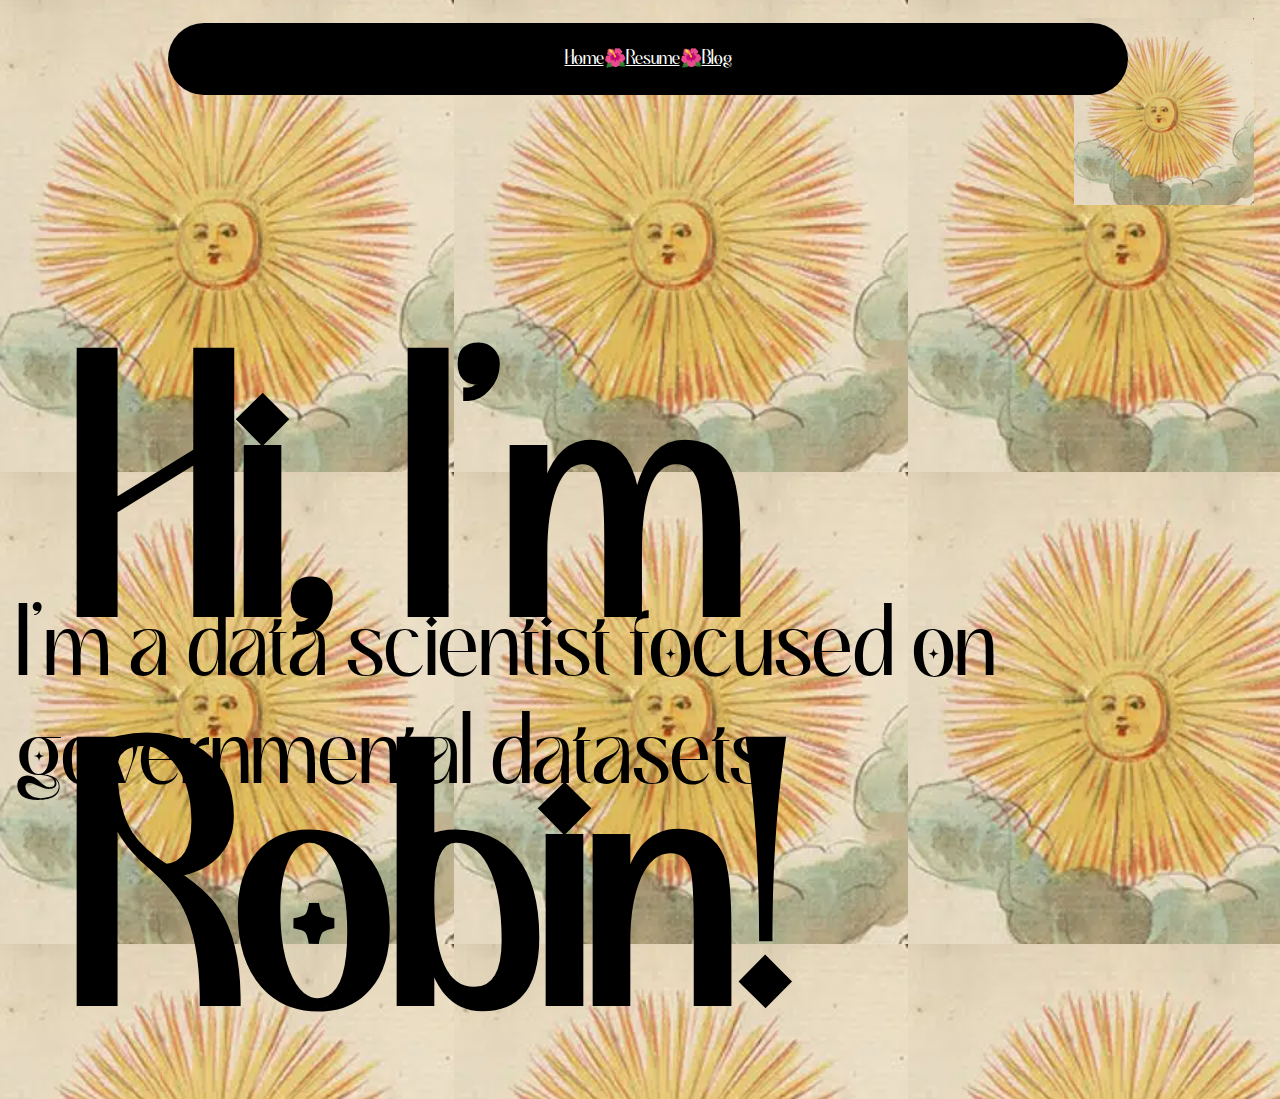
<file: index.html>
<!doctype html>
<html lang="en-US">
    <head>
        <meta charset="utf-8">
        <meta name="viewport" content="width=device-width" />
        <meta name="description" content="Data Scientist, Visual Artist, Musician"/>
        <meta name="keywords" content="Robin, Data Scientist, Visual Artist, Painter, Musician, Fiber Artist, Knitter, Crocheter, Collager"/>
        <meta name="author" content="Robin Zeng"/>
        <link rel="stylesheet" href="styles/style.css" />
        <link rel="icon" type="image/x-icon" href="styles/images/sun.png">
        <title>ROBIN</title>
    </head>
    <body>
        <div class="top">
            <div class="nav">
                <a href="index">Home </a>
                &#127802; 
                <a href="resume"> Resume </a>
                &#127802;
                <a href="blog"> Blog</a>
            </div>
        </div>
        <div class="page">
            <div id="intro"><h1>Hi, I'm Robin!</h1></div>
            <div><img id="sun" src="styles/images/sun.png" alt="A beautiful image of the sun"></div>
            <div id="summary"><p>I'm a data scientist focused on governmental datasets.</p></div>
        </div>
        <script src="scripts/day_night.js"></script>
    </body>
</html>
</file>
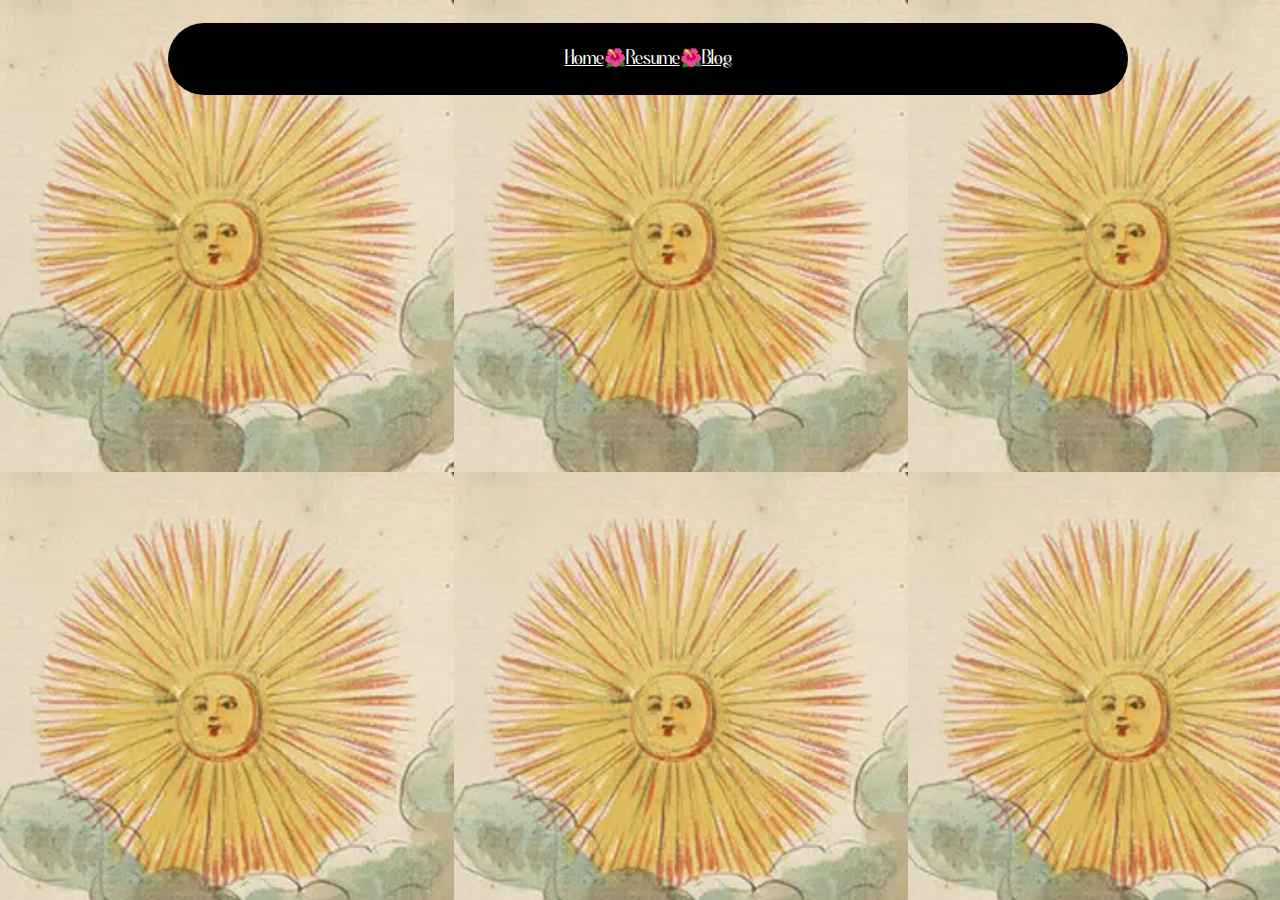
<file: blog.html>
<!doctype html>
<html lang="en-US">
    <head>
        <meta charset="utf-8">
        <meta name="viewport" content="width=device-width" />
        <meta name="description" content="Data Scientist, Visual Artist, Musician"/>
        <meta name="keywords" content="Robin, Data Scientist, Visual Artist, Painter, Musician, Fiber Artist, Knitter, Crocheter, Collager"/>
        <meta name="author" content="Robin Zeng"/>
        <link rel="stylesheet" href="styles/style.css" />
        <link rel="icon" type="image/x-icon" href="styles/images/sun.png">
        <title>ROBIN</title>
    </head>
    <body>
        <div class="top">
            <div class="nav">
                <a href="index">Home </a>
                &#127802;
                <a href="resume"> Resume </a>
                &#127802;
                <a href="blog"> Blog</a>
            </div>
        </div>
    </body>
</html>
</file>
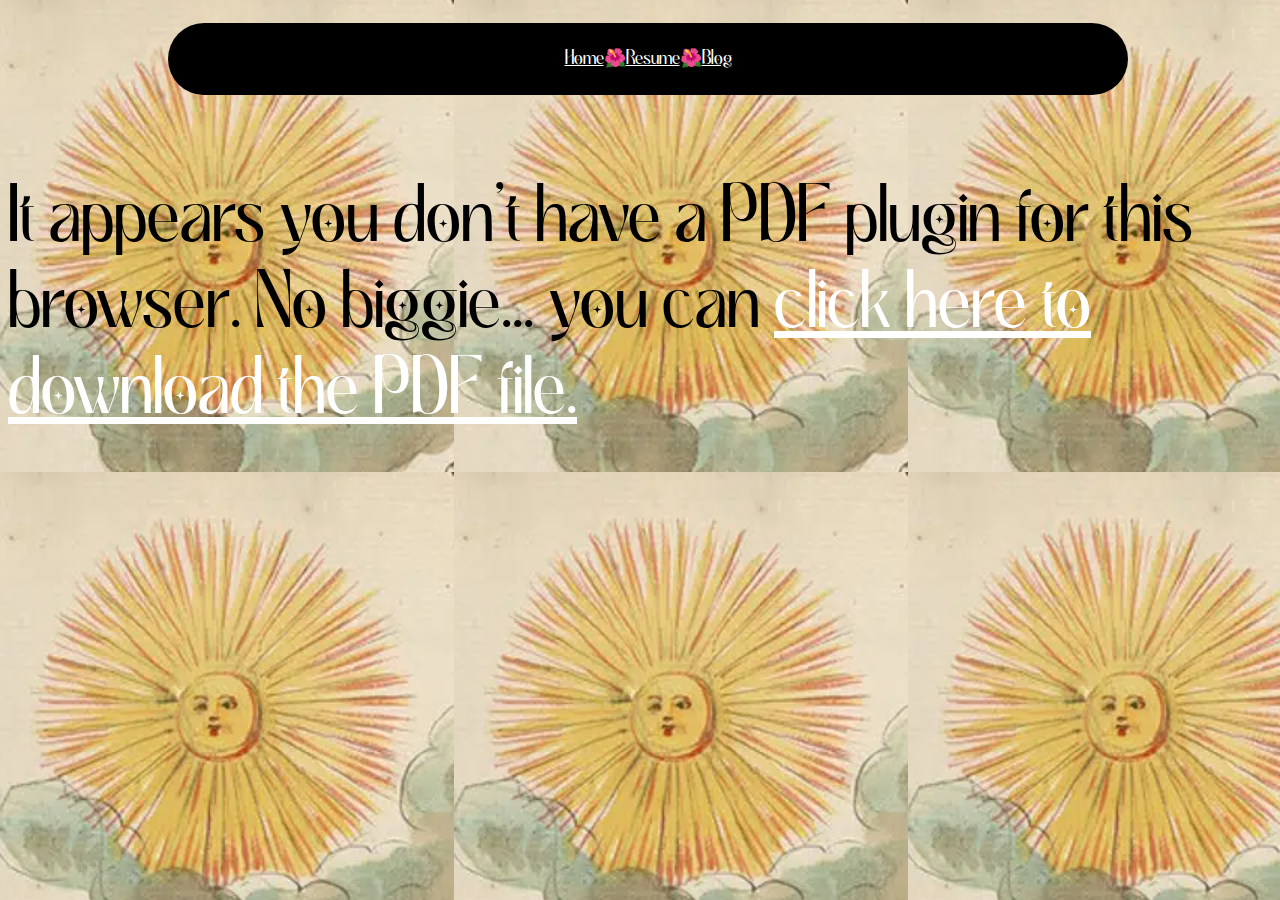
<file: resume.html>
<!doctype html>
<html lang="en-US">
    <head>
        <meta charset="utf-8">
        <meta name="viewport" content="width=device-width" />
        <meta name="description" content="Data Scientist, Visual Artist, Musician"/>
        <meta name="keywords" content="Robin, Data Scientist, Visual Artist, Painter, Musician, Fiber Artist, Knitter, Crocheter, Collager"/>
        <meta name="author" content="Robin Zeng"/>
        <link rel="stylesheet" href="styles/style.css" />
        <link rel="icon" type="image/x-icon" href="styles/images/sun.png">
        <title>ROBIN</title>
    </head>
    <body>
        <div class="top">
            <div class="nav">
                <a href="index">Home </a>
                &#127802;
                <a href="resume"> Resume </a>
                &#127802;
                <a href="blog"> Blog</a>
            </div>
        </div>
        <div class="page">
            <div class="pdf-viewer">
                <object data="/test-website/static/resume.pdf" type="application/pdf" style="height:80vh;">
                    <p>It appears you don't have a PDF plugin for this browser. No biggie... you can <a href="static/resume.pdf">click here to download the PDF file.</a></p>
                </object>
            </div>
        </div>
    </body>
</html>
</file>
<file: styles/style.css>
@font-face {
    font-family: "Rafgins-Regular";
    src: url("Rafgins-Regular.otf") format("opentype");
}

body {
    font-family: "Rafgins-Regular";
    font-size: 8vh;
    background-image: url('images/sun.png')
}

.top {
    display: flex;
    margin-top: 1.5vh;
    justify-content: center;
    align-items: center;
    height: 10vh;
    width: 100vw;
}

.nav {
    display: flex;
    position: fixed;
    justify-content: center;
    align-items: center;
    border-radius: 100px;
    width: 75vw;
    height: 8vh;
    background-color: black;
    font-size: large;
    z-index: 10;
}

.page {
    display: flex;
    flex-flow: column;
    align-items: center;
    height: 80vh;
    width: 100vw;
}

#intro {
    width: 90vw;
    font-size: 18vh;
    z-index: 5;
}

h1 {
    display: flex;
    margin-bottom: 0px;
}

#summary {
    font-size: 10vh;
    position: fixed;
    bottom: 0px;
}

#sun {
    position: absolute;
    top: 2vh;
    right: 2vw;
    bottom: auto;
    left: auto;
    z-index: 0;
    inline-size: 20vh;
}

a, a:link, a:visited {
    color: white;
}

a:hover, a:focus, a:active {
    color: white;
    text-decoration: underline;
}
</file>
